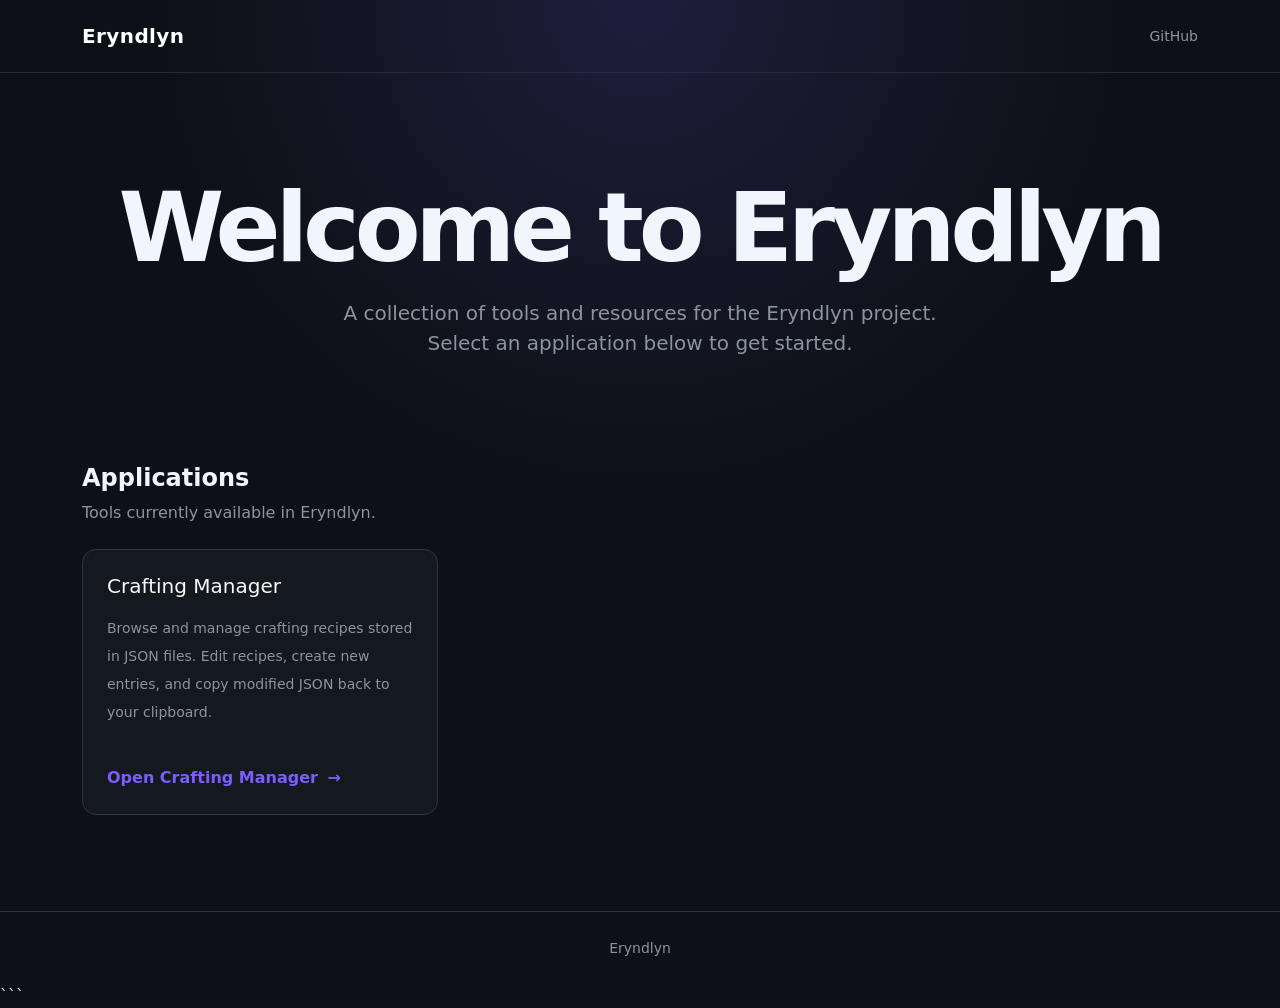
<file: index.html>
<!DOCTYPE html>

<html lang="en">
<head>
    <meta charset="UTF-8">
    <meta name="viewport" content="width=device-width, initial-scale=1.0">

<title>Eryndlyn</title>

<!-- Bootstrap 5 -->
<link
    href="https://cdn.jsdelivr.net/npm/bootstrap@5.3.3/dist/css/bootstrap.min.css"
    rel="stylesheet"
>

<style>
    :root {
        --eryndlyn-bg: #0d1117;
        --eryndlyn-surface: #161b22;
        --eryndlyn-border: #30363d;
        --eryndlyn-text: #f0f6fc;
        --eryndlyn-muted: #8b949e;
        --eryndlyn-accent: #7c5cff;
        --eryndlyn-accent-hover: #947aff;
    }

    body {
        min-height: 100vh;
        background:
            radial-gradient(
                circle at top,
                rgba(124, 92, 255, 0.16),
                transparent 40%
            ),
            var(--eryndlyn-bg);

        color: var(--eryndlyn-text);
    }

    .navbar {
        border-bottom: 1px solid rgba(48, 54, 61, 0.7);
    }

    .navbar-brand {
        font-weight: 700;
        letter-spacing: 0.02em;
    }

    .brand-accent {
        color: var(--eryndlyn-accent);
    }

    .github-link {
        color: var(--eryndlyn-muted);
        text-decoration: none;
    }

    .github-link:hover {
        color: var(--eryndlyn-text);
    }

    .hero {
        padding: 110px 0 90px;
    }

    .hero-badge {
        display: inline-block;
        padding: 7px 13px;

        border: 1px solid var(--eryndlyn-border);
        border-radius: 999px;

        background: rgba(22, 27, 34, 0.7);
        color: var(--eryndlyn-muted);

        font-size: 0.82rem;
        letter-spacing: 0.04em;
    }

    .hero-title {
        font-size: clamp(3rem, 8vw, 6rem);
        line-height: 0.95;
        letter-spacing: -0.055em;
    }

    .text-muted-custom {
        color: var(--eryndlyn-muted) !important;
    }

    .text-accent {
        color: var(--eryndlyn-accent);
    }

    .project-card {
        min-height: 240px;

        border: 1px solid var(--eryndlyn-border);
        border-radius: 14px;

        background: rgba(22, 27, 34, 0.85);

        transition:
            transform 0.2s ease,
            border-color 0.2s ease,
            background 0.2s ease;
    }

    .project-card:hover {
        transform: translateY(-4px);

        border-color: rgba(124, 92, 255, 0.7);
        background: #1d2430;
    }

    .project-icon {
        width: 46px;
        height: 46px;

        display: flex;
        align-items: center;
        justify-content: center;

        border-radius: 10px;

        background: rgba(124, 92, 255, 0.13);
        border: 1px solid rgba(124, 92, 255, 0.25);

        color: var(--eryndlyn-accent);
        font-size: 1.3rem;
    }

    .project-link {
        color: var(--eryndlyn-accent);
        text-decoration: none;
        font-weight: 600;
    }

    .project-link:hover {
        color: var(--eryndlyn-accent-hover);
    }

    .project-arrow {
        display: inline-block;
        transition: transform 0.2s ease;
    }

    .project-card:hover .project-arrow {
        transform: translateX(4px);
    }

    footer {
        border-top: 1px solid var(--eryndlyn-border);
    }

    @media (max-width: 576px) {
        .hero {
            padding: 80px 0 65px;
        }
    }
</style>

</head>

<body>

<!-- Navigation -->
<nav class="navbar navbar-dark py-3">
    <div class="container">

        <a href="./" class="navbar-brand">
            Eryndlyn
        </a>

        <a
            href="https://github.com/kaitlynmurray712-coder/Eryndlyn"
            target="_blank"
            rel="noopener noreferrer"
            class="github-link small"
        >
            GitHub
        </a>

    </div>
</nav>


<!-- Main Content -->
<main>

    <!-- Hero -->
    <section class="hero text-center">
        <div class="container">

            <h1 class="hero-title fw-bold mb-4">
                Welcome to Eryndlyn
            </h1>

            <p class="lead text-muted-custom mx-auto" style="max-width: 650px;">
                A collection of tools and resources for the Eryndlyn
                project. Select an application below to get started.
            </p>

        </div>
    </section>


    <!-- Applications -->
    <section class="pb-5 mb-5">
        <div class="container">

            <div class="mb-4">
                <h2 class="h4 fw-semibold mb-2">
                    Applications
                </h2>

                <p class="text-muted-custom mb-0">
                    Tools currently available in Eryndlyn.
                </p>
            </div>


            <div class="row g-4">

                <!-- Crafting Manager -->
                <div class="col-12 col-md-6 col-lg-4">

                    <a
                        href="./CraftingApp/index.html"
                        class="text-decoration-none"
                    >

                        <div class="project-card h-100 p-4 d-flex flex-column">

                            <h3 class="h5 text-light mb-3">
                                Crafting Manager
                            </h3>

                            <p class="text-muted-custom small lh-lg mb-4">
                                Browse and manage crafting recipes stored
                                in JSON files. Edit recipes, create new
                                entries, and copy modified JSON back to
                                your clipboard.
                            </p>

                            <div class="project-link mt-auto pt-3">
                                Open Crafting Manager
                                <span class="project-arrow ms-1">
                                    →
                                </span>
                            </div>

                        </div>

                    </a>

                </div>


                <!--
                Add future applications here.

                Example:

                <div class="col-12 col-md-6 col-lg-4">

                    <a
                        href="./AnotherApp/index.html"
                        class="text-decoration-none"
                    >

                        <div class="project-card h-100 p-4 d-flex flex-column">

                            <div class="project-icon mb-4">
                                ◆
                            </div>

                            <h3 class="h5 text-light mb-3">
                                Another Application
                            </h3>

                            <p class="text-muted-custom small lh-lg mb-4">
                                Description of the application.
                            </p>

                            <div class="project-link mt-auto pt-3">
                                Open Application
                                <span class="project-arrow ms-1">
                                    →
                                </span>
                            </div>

                        </div>

                    </a>

                </div>
                -->

            </div>

        </div>
    </section>

</main>


<!-- Footer -->
<footer class="py-4">
    <div class="container text-center">

        <small class="text-muted-custom">
            Eryndlyn
        </small>

    </div>
</footer>


<!-- Bootstrap JavaScript -->
<script
    src="https://cdn.jsdelivr.net/npm/bootstrap@5.3.3/dist/js/bootstrap.bundle.min.js"
></script>
```

</body>
</html>
</file>
